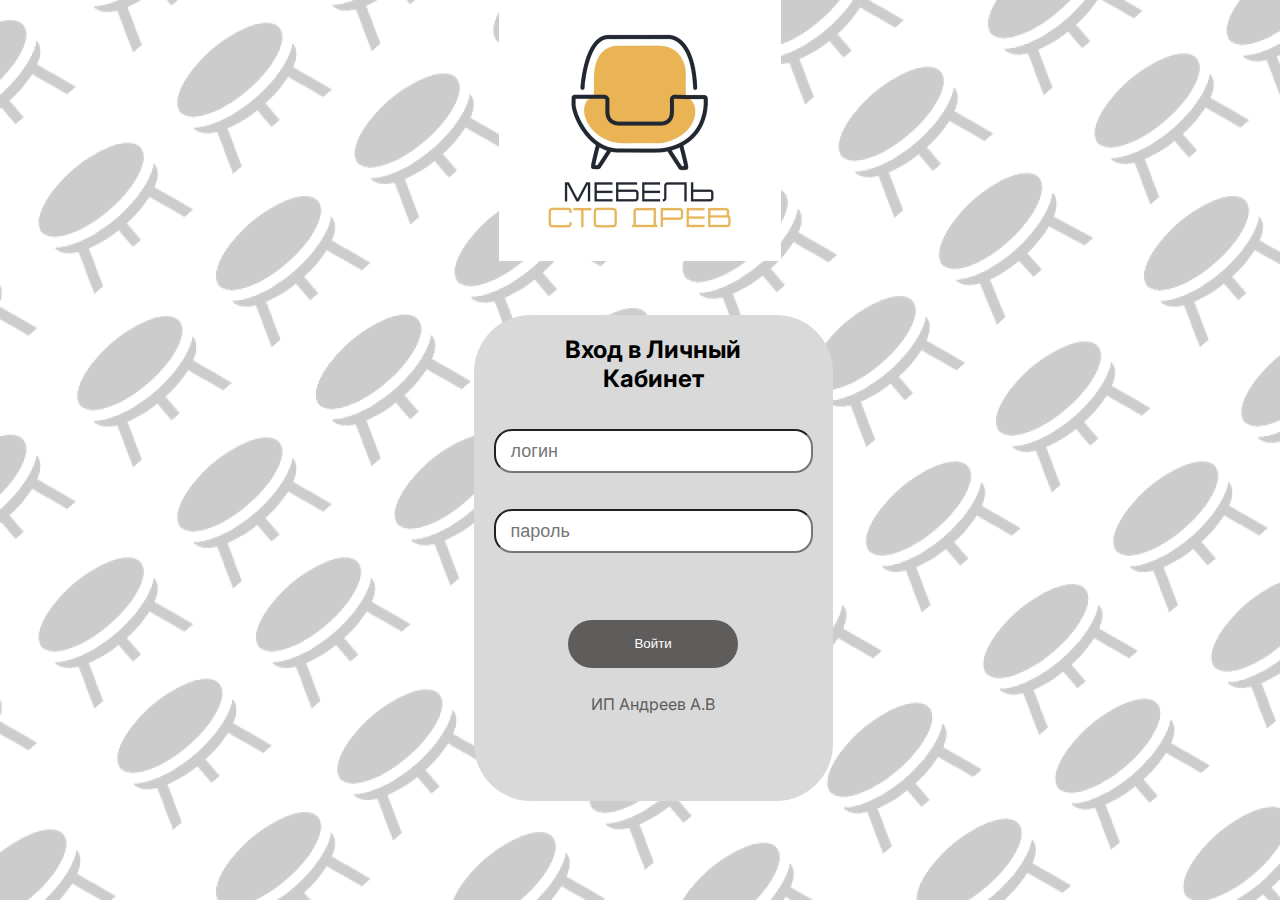
<file: index.html>
<!DOCTYPE html>
<html lang="ru-RU">
<head>            
    <link rel="stylesheet" href="css/style.css">
    <link rel="preconnect" href="https://fonts.googleapis.com">
    <link rel="preconnect" href="https://fonts.gstatic.com" crossorigin>
    <link href="https://fonts.googleapis.com/css2?family=Inter:wght@100;200;300;400;500;600;700;800;900&display=swap" rel="stylesheet">
    <title>СтоДрев - Личный кабинет</title>
    <script>
        function validateForm() {
            var usernameInput = document.getElementById('username');
            var passwordInput = document.getElementById('password');
            var errorElement = document.getElementById('error-message');

            var username = usernameInput.value;
            var password = passwordInput.value;

            // Здесь вы можете добавить вашу логику проверки логина и пароля
            // Например, сравнивать с предварительно установленными значениями или отправлять запрос на сервер

            // Пример простой проверки: логин и пароль не могут быть пустыми
            /*if (username === '' || password === '') {
                errorElement.innerHTML = 'Введите логин и пароль';
                usernameInput.classList.remove('valid');
                passwordInput.classList.remove('valid');
                usernameInput.classList.add('invalid');
                passwordInput.classList.add('invalid');
                return false;
            }*/

            // Здесь можете добавить дополнительные проверки
            // ...

            // Пример: если логин и пароль правильные, перенаправляем на main.html
            if (username === 'Stas' && password === '1234') {
                window.location.href = 'main.html';
                return false; // предотвращаем отправку формы
            }

            // Если неверные логин или пароль
            errorElement.innerHTML = 'Неверный логин или пароль';
            usernameInput.classList.remove('valid');
            passwordInput.classList.remove('valid');
            usernameInput.classList.add('invalid');
            passwordInput.classList.add('invalid');

            // Предотвращаем отправку формы
            return false;
        }
    </script>
</head>
<body style="background-image: url(images/wallpeper.png); text-align: center; font-family: 'Inter', sans-serif;">
    <img src="images/logo.png" alt="logo">
    <div class="authorization-window" style="width: 359px; height: 486px; background-color: #D9D9D9; text-align: center; position: absolute; top: 35%; left: 37%; border-radius: 57px;">
        <h2>Вход в Личный<br>Кабинет</h2>
        <form action="" onsubmit="return validateForm()">
            <input type="text" id="username" class="valid" placeholder="логин"> <br>
            <input type="password" id="password" class="valid" placeholder="пароль"> <br>
            <button type="submit">Войти</button>
        </form>
        <p id="error-message" style="color: #FF0000;"></p>
        <p style="color: #5F5C5C;">ИП Андреев А.В</p>
    </div>
</body>
</html>
</file>
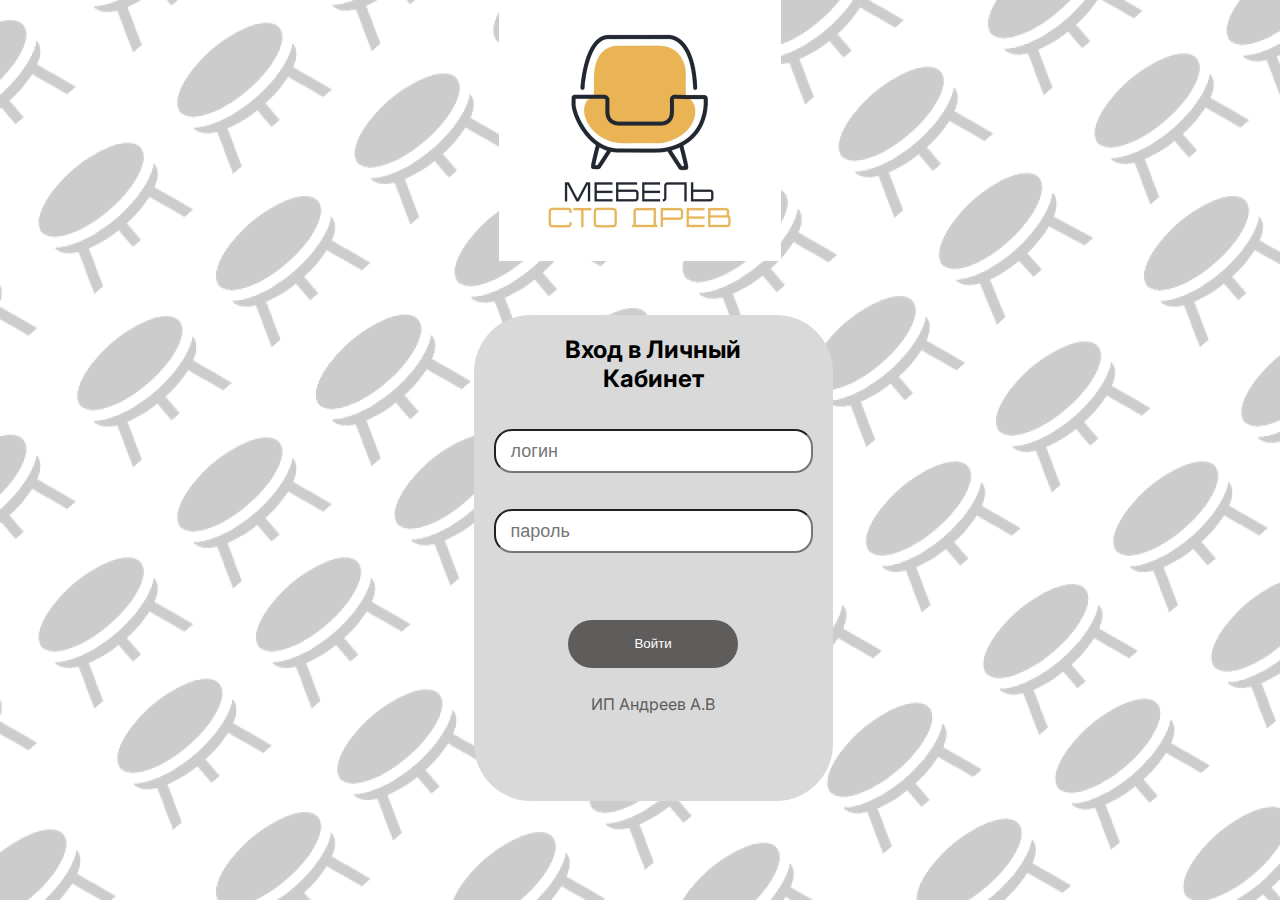
<file: idnex.html>
<!DOCTYPE html>
<html lang="ru-RU">
<head>            
    <link rel="stylesheet" href="css/style.css">
    <link rel="preconnect" href="https://fonts.googleapis.com">
    <link rel="preconnect" href="https://fonts.gstatic.com" crossorigin>
    <link href="https://fonts.googleapis.com/css2?family=Inter:wght@100;200;300;400;500;600;700;800;900&display=swap" rel="stylesheet">
    <title>СтоДрев - Личный кабинет</title>
</head>
<body style="background-image: url(images/wallpeper.png); text-align: center; font-family: 'Inter', sans-serif;">
    <img src="images/logo.png" alt="logo">
    <div class="authorization-window" style="width: 359px; height: 486px; background-color: #D9D9D9; text-align: center; position: absolute; top: 35%; left: 37%; border-radius: 57px;">
        <h2>Вход в Личный<br>Кабинет</h2>
        <form action="">
            <input type="text" placeholder="логин"> <br>
            <input type="password" placeholder="пароль"> <br>
            <button>Войти</button>
        </form>
        <p style="color: #5F5C5C;">ИП Андреев А.В</p>
    </div>
</body>
</html>
</file>
<file: css/style.css>
*{
    margin: 0;
    padding: 0;
}

h2{
    margin-top: 20px;
}

button{
    border-radius: 48px;
    border: 0;
    margin-top: 5em;
    margin-bottom: 2em;
    color: white;
    background-color: #5F5C5C;
    width: 170px;
    height: 48px;
}

input{
    padding-left: 15px;
    width: 300PX;
    height: 40px;
    margin-top: 2em;
    font-size: 18px;
    border-radius: 18px;
}
</file>
